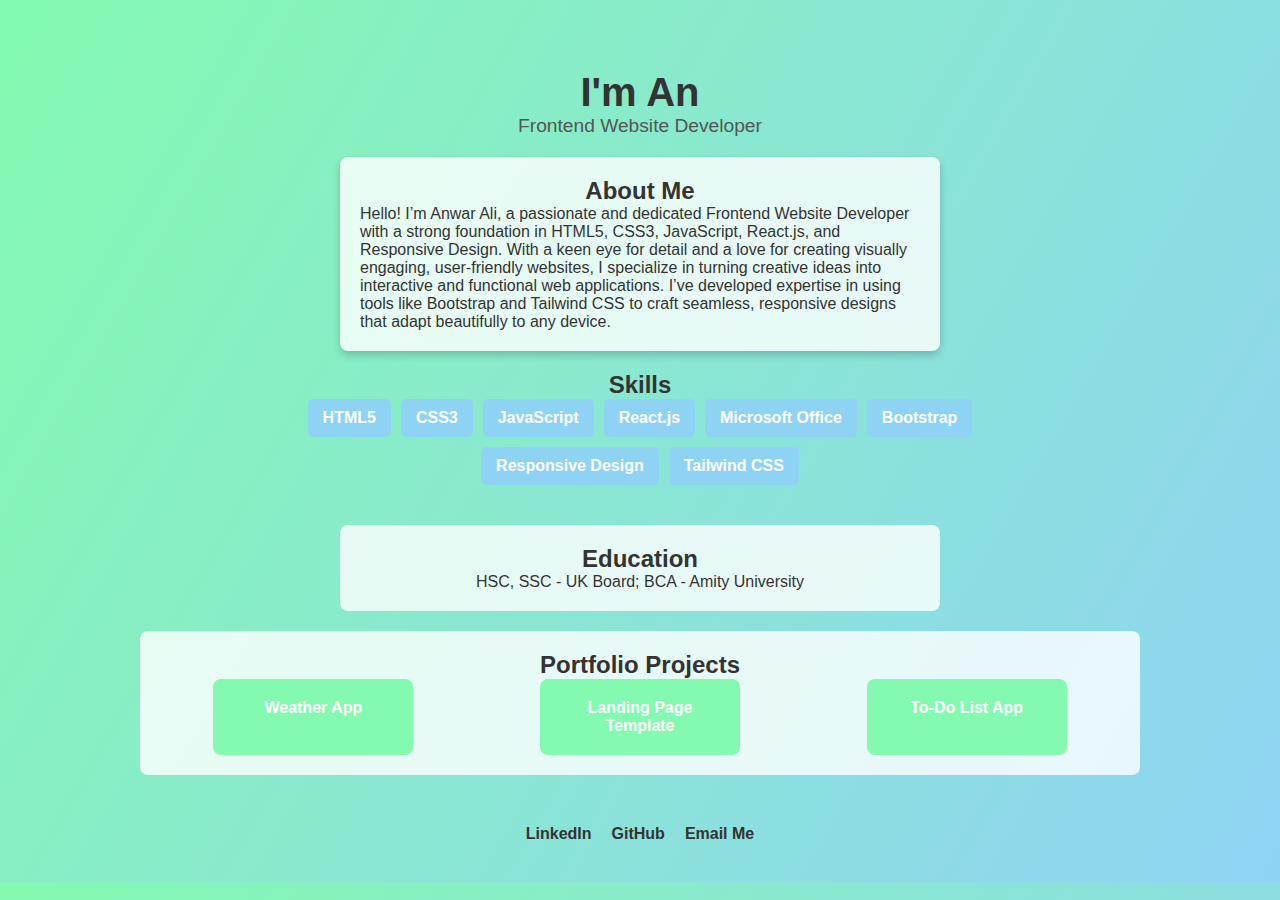
<file: index.html>
<!DOCTYPE html>
<html lang="en">
<head>
    <meta charset="UTF-8">
    <meta name="viewport" content="width=device-width, initial-scale=1.0">
    <title>Anwar | Frontend Developer</title>
    <link rel="stylesheet" href="./portfolio.css">
    <script src="./portfolio.js" defer></script>
</head>
<body>
    <!-- Header Section with Auto-Type Animation -->
    <header>
        <h1>I'm <span id="auto-type"></span></h1>
        <p>Frontend Website Developer</p>
    </header>

    <!-- About Section -->
    <section id="about">
        <h2>About Me</h2>
        <p>Hello! I’m Anwar Ali, a passionate and dedicated Frontend Website Developer with a strong foundation in HTML5, CSS3, JavaScript, React.js, and Responsive Design. With a keen eye for detail and a love for creating visually engaging, user-friendly websites, I specialize in turning creative ideas into interactive and functional web applications. I’ve developed expertise in using tools like Bootstrap and Tailwind CSS to craft seamless, responsive designs that adapt beautifully to any device.</p>
        
    </section>

    <!-- Skills Section -->
    <section id="skills">
        <h2>Skills</h2>
        <div class="skills-grid">
            <div class="skill">HTML5</div>
            <div class="skill">CSS3</div>
            <div class="skill">JavaScript</div>
            <div class="skill">React.js</div>
            <div class="skill">Microsoft Office</div>
            <div class="skill">Bootstrap</div>
            <div class="skill">Responsive Design</div>
            <div class="skill">Tailwind CSS</div>
        </div>
    </section>

    <!-- Education Section -->
    <section id="education">
        <h2>Education</h2>
        <p>HSC, SSC - UK Board; BCA - Amity University</p>
    </section>

    <!-- Portfolio Section -->
    <section id="portfolio">
        <h2>Portfolio Projects</h2>
        <div class="portfolio-grid">
            <a href="https://anwar8755.github.io/weather/" target="_blank">Weather App</a>
            <a href="https://anwar8755.github.io/landing/" target="_blank">Landing Page Template</a>
            <a href="https://anwar8755.github.io/To-Do/" target="_blank">To-Do List App</a>
        </div>
    </section>

    <!-- Contact Section -->
    <footer>
        <a href="http://linkedin.com/in/anwar-ali-516b861b7" target="_blank">LinkedIn</a>
        <a href="https://github.com/Anwar8755" target="_blank">GitHub</a>
        <a href="mailto:anwarali812632@gmail.com">Email Me</a>
    </footer>
</body>
</html>
</file>
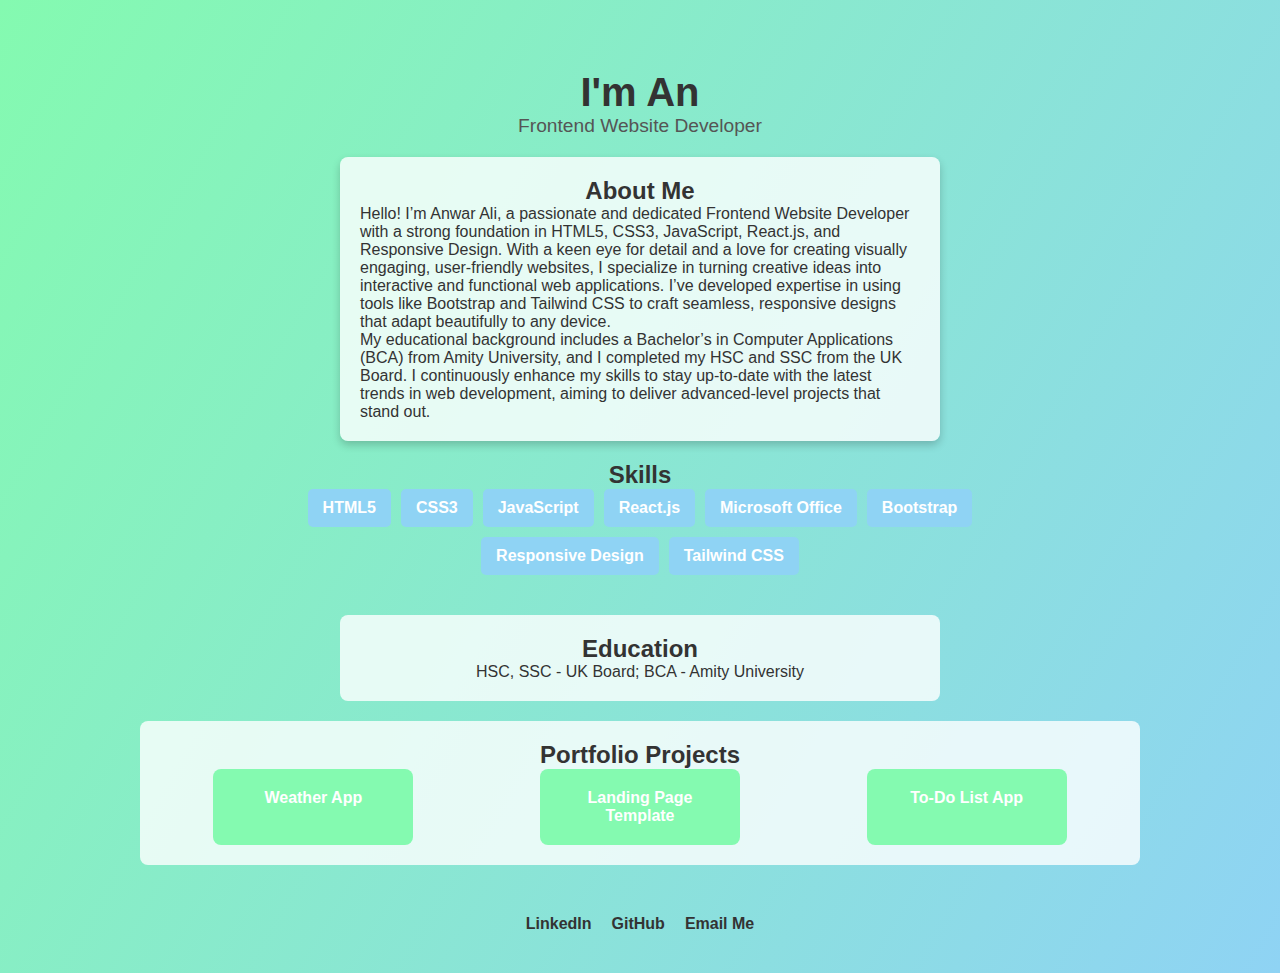
<file: portfolio.html>
<!DOCTYPE html>
<html lang="en">
<head>
    <meta charset="UTF-8">
    <meta name="viewport" content="width=device-width, initial-scale=1.0">
    <title>Anwar | Frontend Developer</title>
    <link rel="stylesheet" href="./portfolio.css">
    <script src="./portfolio.js" defer></script>
</head>
<body>
    <!-- Header Section with Auto-Type Animation -->
    <header>
        <h1>I'm <span id="auto-type">Anwar</span></h1>
        <p>Frontend Website Developer</p>
    </header>

    <!-- About Section -->
    <section id="about">
        <h2>About Me</h2>
        <p>Hello! I’m Anwar Ali, a passionate and dedicated Frontend Website Developer with a strong foundation in HTML5, CSS3, JavaScript, React.js, and Responsive Design. With a keen eye for detail and a love for creating visually engaging, user-friendly websites, I specialize in turning creative ideas into interactive and functional web applications. I’ve developed expertise in using tools like Bootstrap and Tailwind CSS to craft seamless, responsive designs that adapt beautifully to any device.</p>
        <p>My educational background includes a Bachelor’s in Computer Applications (BCA) from Amity University, and I completed my HSC and SSC from the UK Board. I continuously enhance my skills to stay up-to-date with the latest trends in web development, aiming to deliver advanced-level projects that stand out.</p>
    </section>

    <!-- Skills Section -->
    <section id="skills">
        <h2>Skills</h2>
        <div class="skills-grid">
            <div class="skill">HTML5</div>
            <div class="skill">CSS3</div>
            <div class="skill">JavaScript</div>
            <div class="skill">React.js</div>
            <div class="skill">Microsoft Office</div>
            <div class="skill">Bootstrap</div>
            <div class="skill">Responsive Design</div>
            <div class="skill">Tailwind CSS</div>
        </div>
    </section>

    <!-- Education Section -->
    <section id="education">
        <h2>Education</h2>
        <p>HSC, SSC - UK Board; BCA - Amity University</p>
    </section>

    <!-- Portfolio Section -->
    <section id="portfolio">
        <h2>Portfolio Projects</h2>
        <div class="portfolio-grid">
            <a href="project-1/index.html" target="_blank">Weather App</a>
            <a href="project-2/index.html" target="_blank">Landing Page Template</a>
            <a href="project-3/index.html" target="_blank">To-Do List App</a>
        </div>
    </section>

    <!-- Contact Section -->
    <footer>
        <a href="http://linkedin.com/in/anwar-ali-516b861b7" target="_blank">LinkedIn</a>
        <a href="https://github.com/Anwar8755" target="_blank">GitHub</a>
        <a href="mailto:anwarali812632@gmail.com">Email Me</a>
    </footer>
</body>
</html>
</file>
<file: portfolio.css>
/* Reset and Basic Styling */
* {
    margin: 0;
    padding: 0;
    box-sizing: border-box;
    font-family: Arial, sans-serif;
}

body {
    color: #333;
    background: linear-gradient(120deg, #84fab0, #8fd3f4); /* Gradient Background */
    display: flex;
    flex-direction: column;
    align-items: center;
    padding: 20px;
}

h1, h2 {
    text-align: center;
}

/* Header Styling with Auto-Type Animation */
header {
    display: flex;
    flex-direction: column;
    align-items: center;
    margin-top: 50px;
    text-align: center;
}

header h1 {
    font-size: 2.5em;
    color: #333;
}

header p {
    font-size: 1.2em;
    color: #555;
}

/* About Section */
#about {
    width: 100%;
    max-width: 600px;
    margin-top: 20px;
    padding: 20px;
    background: rgba(255, 255, 255, 0.8);
    border-radius: 8px;
    box-shadow: 0 4px 8px rgba(0, 0, 0, 0.2);
}

/* Skills Section */
#skills {
    width: 100%;
    max-width: 800px;
    margin: 20px 0;
    text-align: center;
}

.skills-grid {
    display: flex;
    flex-wrap: wrap;
    justify-content: center;
    gap: 10px;
}

.skill {
    padding: 10px 15px;
    border-radius: 5px;
    background: #8fd3f4;
    color: white;
    font-weight: bold;
    transition: transform 0.2s ease;
    cursor: pointer;
}

.skill:hover {
    transform: scale(1.1);
    background: #84fab0;
}

/* Education Section */
#education {
    width: 100%;
    max-width: 600px;
    padding: 20px;
    margin-top: 20px;
    background: rgba(255, 255, 255, 0.8);
    border-radius: 8px;
    text-align: center;
}

/* Portfolio Section */
#portfolio {
    width: 100%;
    max-width: 1000px;
    padding: 20px;
    margin-top: 20px;
    background: rgba(255, 255, 255, 0.8);
    border-radius: 8px;
}

.portfolio-grid {
    display: flex;
    flex-wrap: wrap;
    justify-content: space-around;
    gap: 20px;
}

.portfolio-grid a {
    padding: 20px;
    border-radius: 8px;
    background: #84fab0;
    color: white;
    font-weight: bold;
    text-align: center;
    text-decoration: none;
    width: 200px;
    transition: background 0.3s ease;
}

.portfolio-grid a:hover {
    background: #8fd3f4;
}

/* Footer / Contact Section */
footer {
    display: flex;
    justify-content: center;
    gap: 20px;
    margin-top: 30px;
    padding: 20px;
}

footer a {
    color: #333;
    font-weight: bold;
    text-decoration: none;
    transition: color 0.2s ease;
}

footer a:hover {
    color: #84fab0;
}

/* Responsive Design */
@media (max-width: 768px) {
    header h1 {
        font-size: 2em;
    }
    #skills .skill, .portfolio-grid a {
        width: 150px;
    }
}

@media (max-width: 480px) {
    header h1 {
        font-size: 1.5em;
    }
    #skills .skill, .portfolio-grid a {
        width: 100px;
        font-size: 0.9em;
    }
}
</file>
